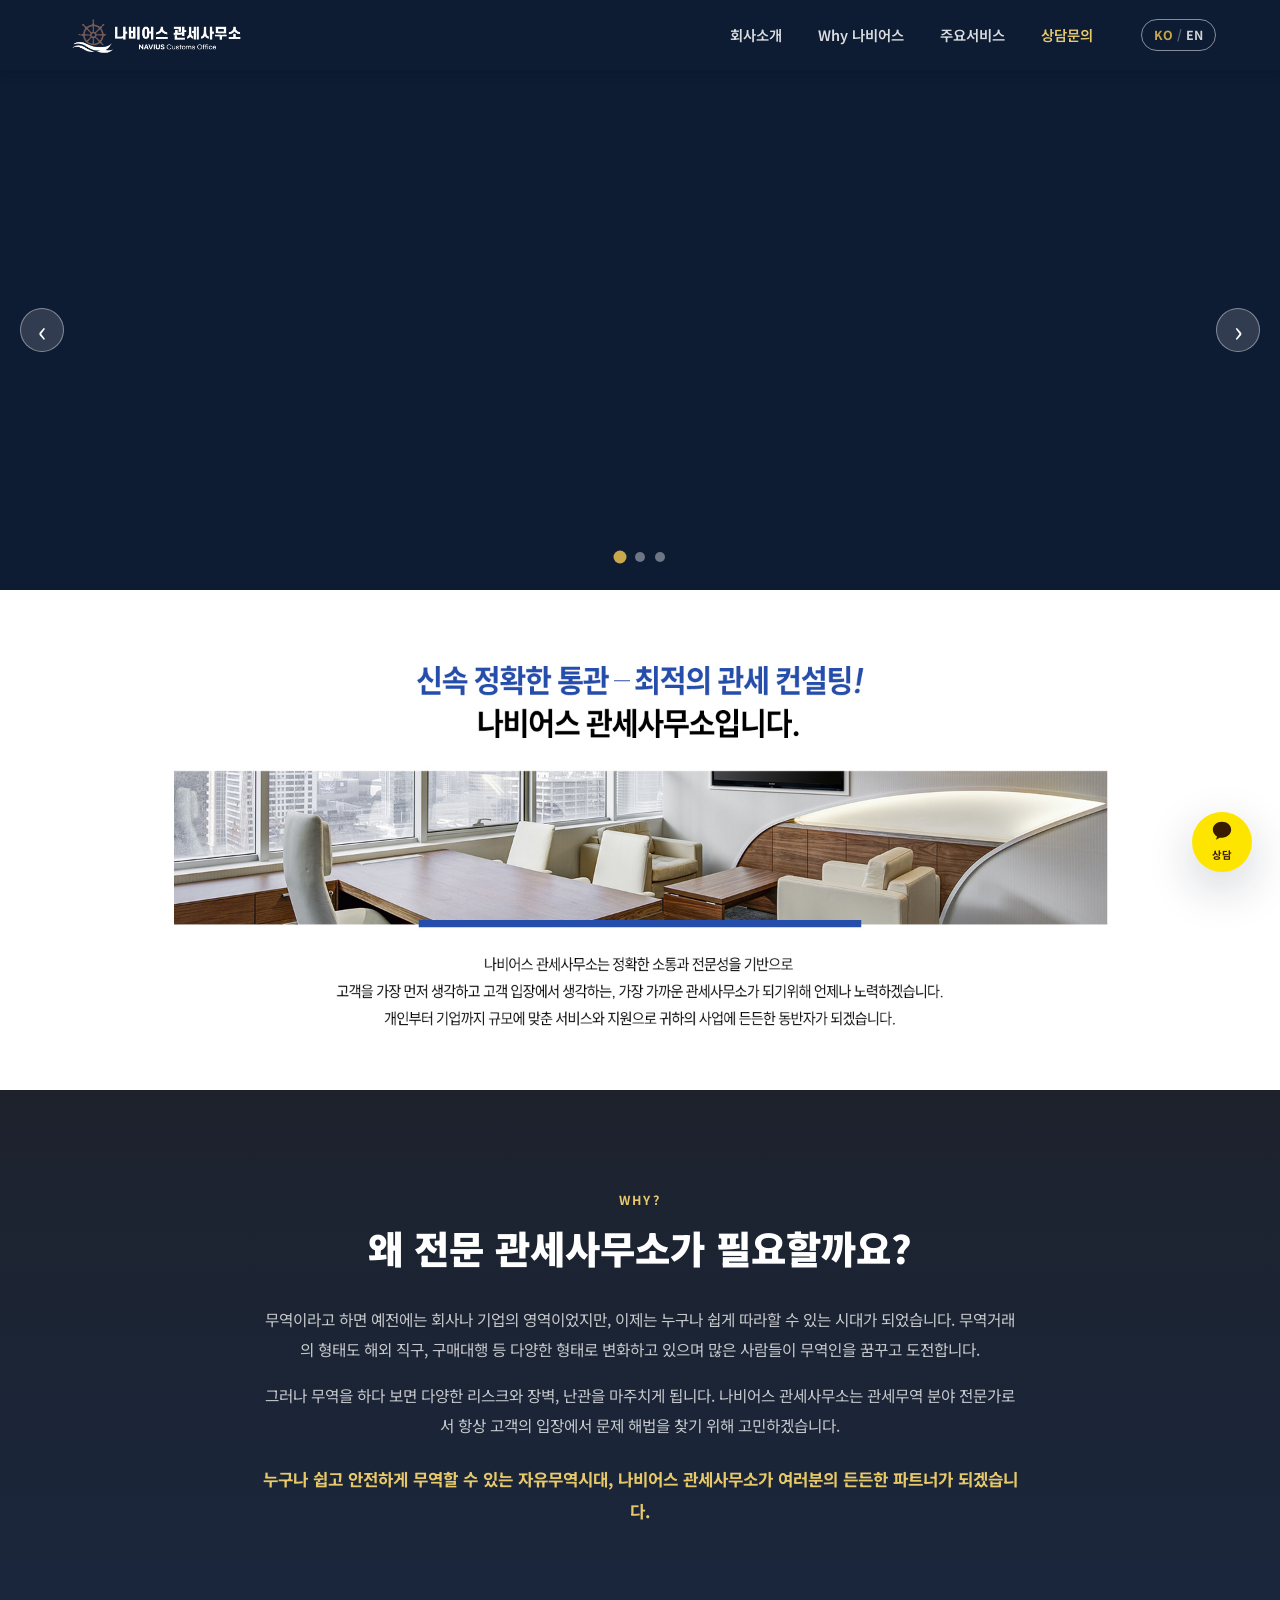
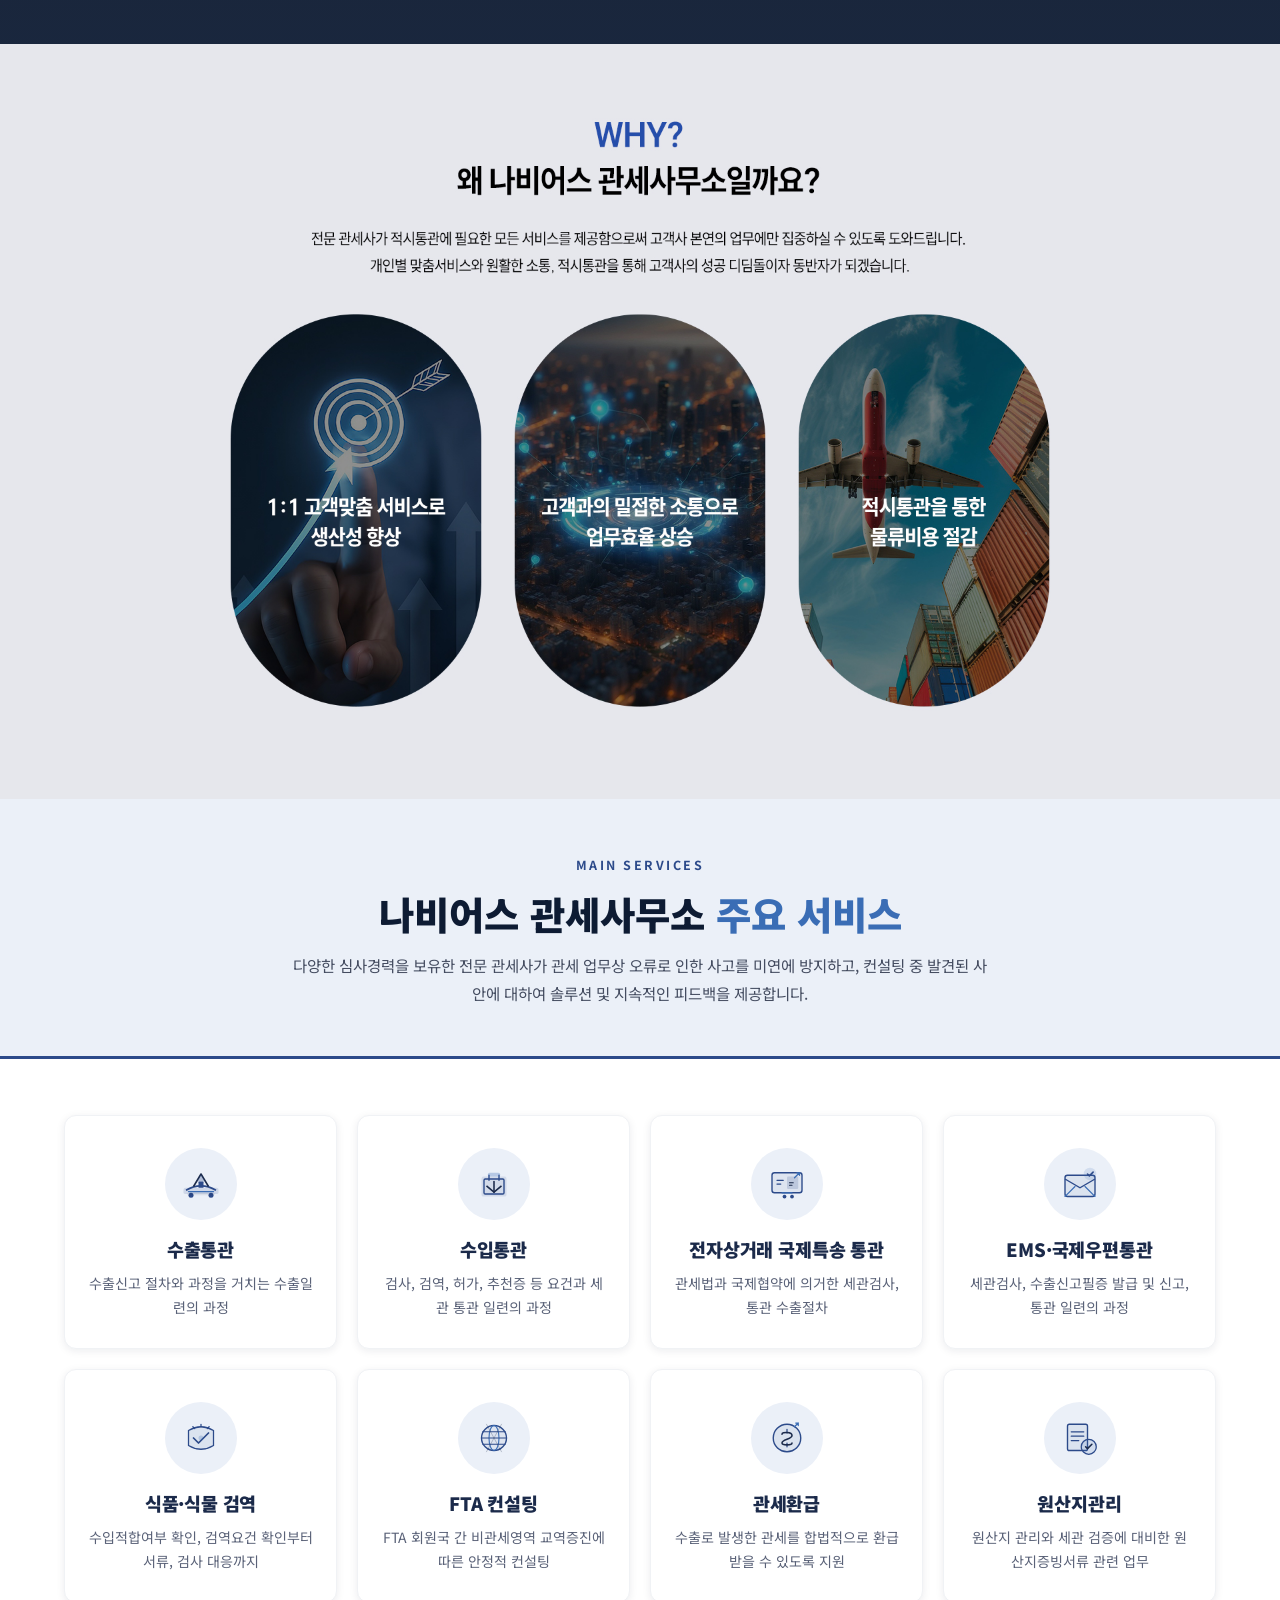
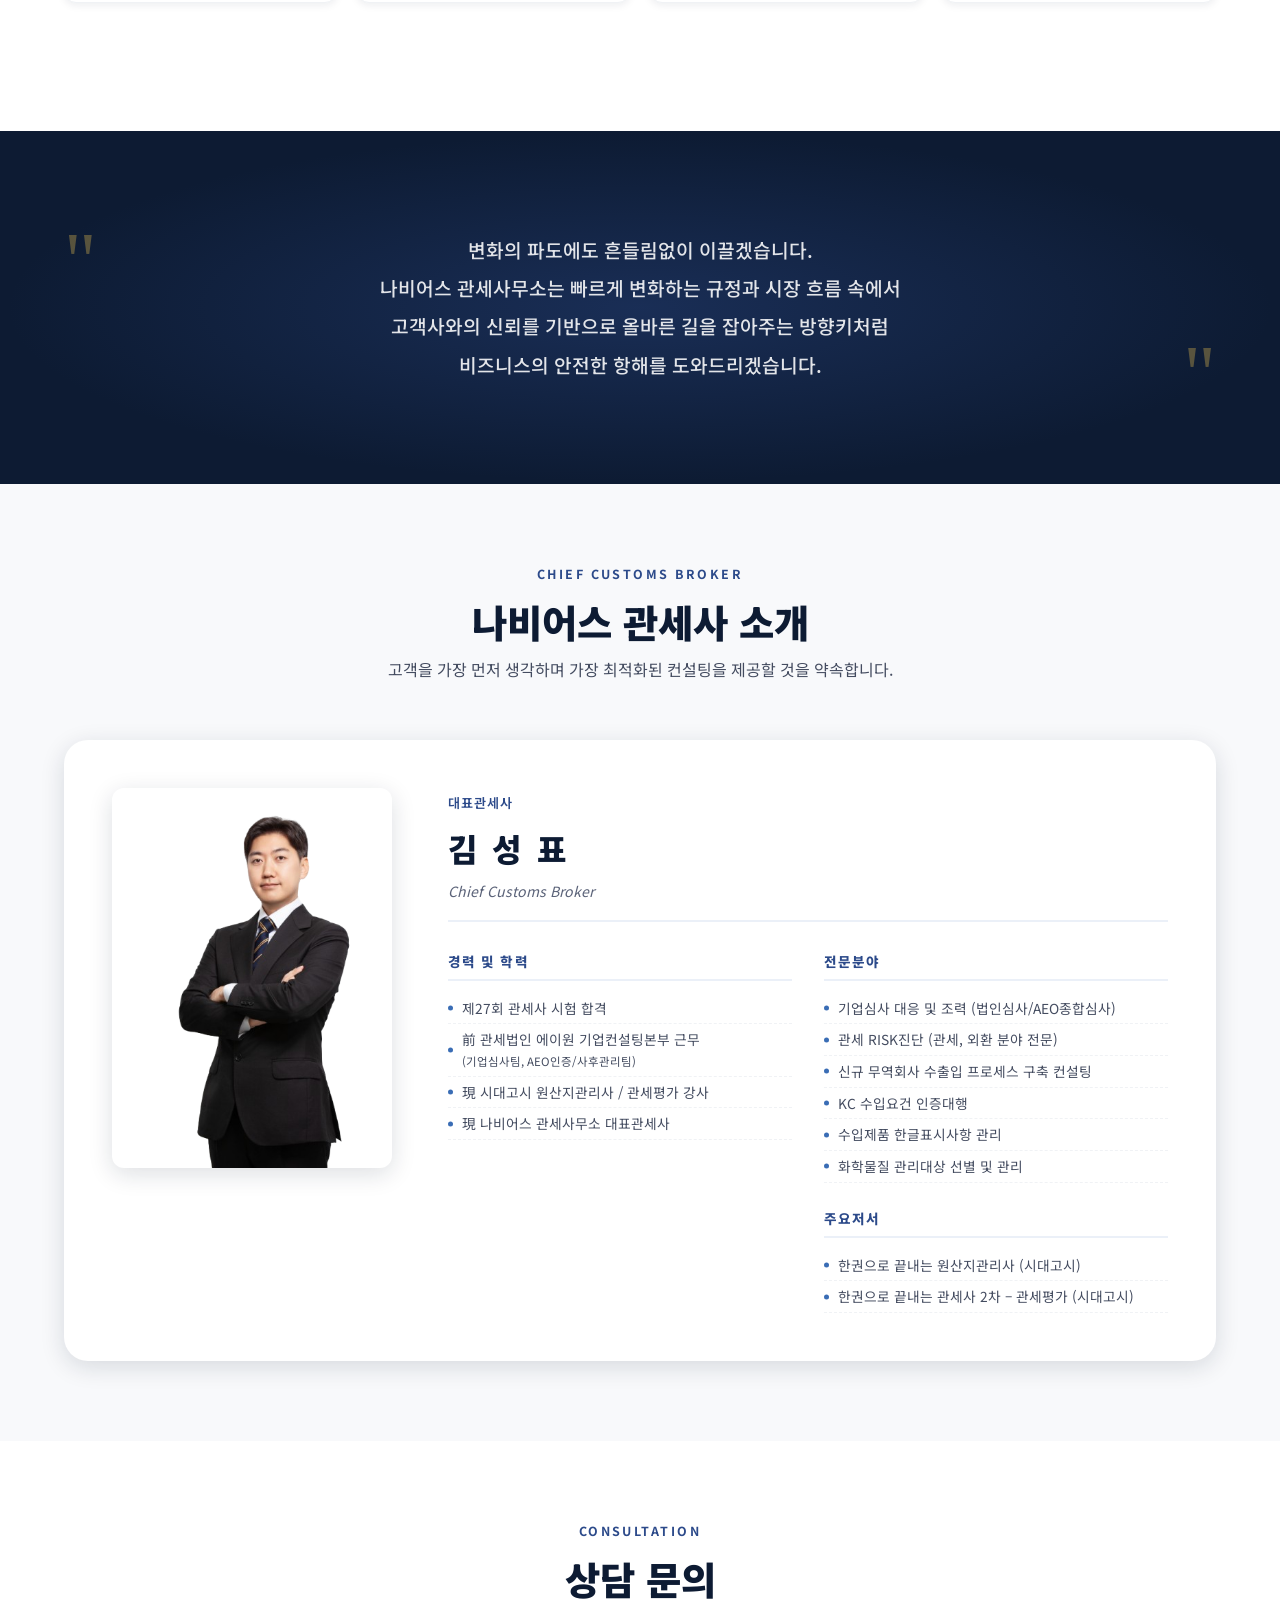
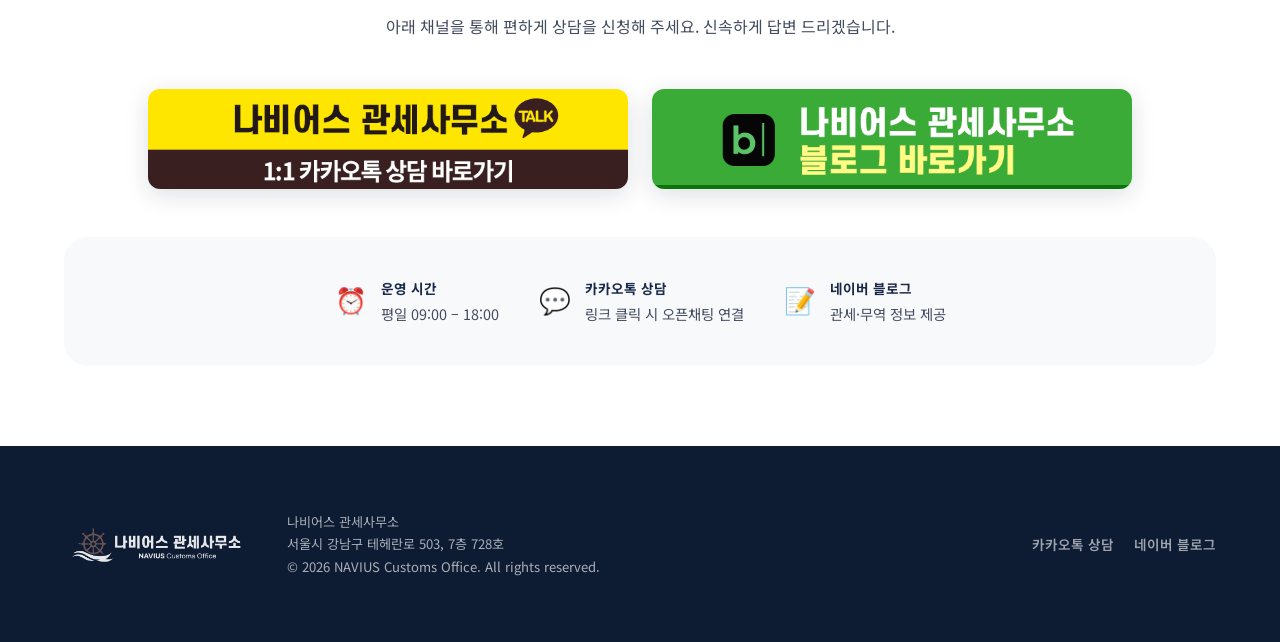
<file: index.html>
<!DOCTYPE html>
<html lang="ko">
<head>
  <!-- 사이트 설명 -->
  <meta name="description" content="나비어스 관세사무소 - 수출입통관, 관세환급, FTA 컨설팅, 원산지관리 전문">

  <!-- Open Graph -->
  <meta property="og:title" content="나비어스 관세사무소">
  <meta property="og:description" content="수출입통관, 관세환급, FTA 컨설팅 전문 관세사무소">
  <meta property="og:url" content="https://navius.co.kr">
  
  <meta charset="UTF-8" />
  <meta name="viewport" content="width=device-width, initial-scale=1.0" />
  <title>나비어스 관세사무소 | NAVIUS Customs Office</title>
  <link rel="icon" href="image/favicon.ico" type="image/x-icon">
  <link rel="stylesheet" href="style.css" />
  <meta charset="UTF-8" />
  <meta name="viewport" content="width=device-width, initial-scale=1.0" />
  <title>나비어스 관세사무소 | NAVIUS Customs Office</title>
  <link rel="stylesheet" href="style.css" />
  <link rel="preconnect" href="https://fonts.googleapis.com">
  <link href="https://fonts.googleapis.com/css2?family=Noto+Sans+KR:wght@300;400;500;700;900&display=swap" rel="stylesheet">
</head>
<body>

<!-- ===== HEADER ===== -->
<header id="site-header">
  <div class="header-inner">
    <a href="index.html" class="logo-link">
      <img src="image/나비어스_CI__사명_배경제거.png"    alt="나비어스 관세사무소" class="logo-img logo-dark" />
      <img src="image/나비어스_CI__사명_배경제거_흰색.png" alt="나비어스 관세사무소" class="logo-img logo-light" />
    </a>
    <nav class="main-nav">
      <a href="#about"    data-ko="회사소개"    data-en="About">회사소개</a>
      <a href="#why"      data-ko="Why 나비어스" data-en="Why Navius">Why 나비어스</a>
      <a href="#services" data-ko="주요서비스"   data-en="Services">주요서비스</a>
      <a href="#contact"  data-ko="상담문의"    data-en="Contact">상담문의</a>
    </nav>
    <div class="header-actions">
      <button class="lang-toggle" id="lang-toggle">
        <span class="lang-ko active">KO</span>
        <span class="lang-sep">/</span>
        <span class="lang-en">EN</span>
      </button>
      <button class="hamburger" id="hamburger" aria-label="메뉴">
        <span></span><span></span><span></span>
      </button>
    </div>
  </div>
</header>

<!-- ===== HERO — 이미지만 풀스크린, 텍스트/오버레이 없음 ===== -->
<section class="hero" id="hero">
  <!-- 이미지 자체에 텍스트 포함 → <img> 태그로 그대로 표시 -->
  <img class="hero-img" src="image/main1.png" alt="나비어스 관세사무소" id="hero-img" />
  <div class="hero-dots">
    <button class="dot active" data-index="0"></button>
    <button class="dot"        data-index="1"></button>
    <button class="dot"        data-index="2"></button>
  </div>
  <button class="hero-arrow prev" aria-label="이전">&#8249;</button>
  <button class="hero-arrow next" aria-label="다음">&#8250;</button>
</section>

<!-- ===== ABOUT — 이미지만 풀 와이드 ===== -->
<section class="about" id="about">
  <img class="about-full-img" src="image/officeinfo.jpg" alt="나비어스 관세사무소" />
</section>

<!-- ===== WHY DARK ===== -->
<section class="why-dark section" id="why">
  <div class="why-dark-overlay"></div>
  <div class="container why-dark-content">
    <p class="section-eyebrow light" data-ko="WHY?" data-en="WHY?">WHY?</p>
    <h2 class="light" data-ko="왜 전문 관세사무소가 필요할까요?" data-en="Why Do You Need a Professional Customs Office?">왜 전문 관세사무소가 필요할까요?</h2>
    <div class="why-dark-text">
      <p data-ko="무역이라고 하면 예전에는 회사나 기업의 영역이었지만, 이제는 누구나 쉽게 따라할 수 있는 시대가 되었습니다.<br>
         무역거래의 형태도 해외 직구, 구매대행 등 다양한 형태로 변화하고 있으며<br>많은 사람들이 무역인을 꿈꾸고 도전합니다."
         data-en="Trade used to be the domain of companies, but now anyone can participate. It has evolved into diverse forms such as direct overseas purchases and purchasing agencies, and many people dream of becoming traders.">
        무역이라고 하면 예전에는 회사나 기업의 영역이었지만, 이제는 누구나 쉽게 따라할 수 있는 시대가 되었습니다. 무역거래의 형태도 해외 직구, 구매대행 등 다양한 형태로 변화하고 있으며 많은 사람들이 무역인을 꿈꾸고 도전합니다.
      </p>
      <p data-ko="그러나 무역을 하다 보면 다양한 리스크와 장벽, 난관을 마주치게 됩니다.<br>나비어스 관세사무소는 관세무역 분야 전문가로서 항상 고객의 입장에서 문제 해법을 찾기 위해 고민하겠습니다."
         data-en="However, trading brings various risks and challenges. As experts in customs and trade, NAVIUS will always think from the client's perspective to find solutions.">
        그러나 무역을 하다 보면 다양한 리스크와 장벽, 난관을 마주치게 됩니다. 나비어스 관세사무소는 관세무역 분야 전문가로서 항상 고객의 입장에서 문제 해법을 찾기 위해 고민하겠습니다.
      </p>
      <p class="highlight"
         data-ko="누구나 쉽고 안전하게 무역할 수 있는 자유무역시대,<br>나비어스 관세사무소가 여러분의 든든한 파트너가 되겠습니다."
         data-en="In this era of free trade, NAVIUS Customs Office will be your reliable partner.">
        누구나 쉽고 안전하게 무역할 수 있는 자유무역시대, 나비어스 관세사무소가 여러분의 든든한 파트너가 되겠습니다.
      </p>
    </div>
  </div>
</section>

<!-- ===== WHY LIGHT — why2.jpg 이미지만 풀와이드 ===== -->
<section class="why-light-img">
  <img src="image/why2.jpg" alt="나비어스 관세사무소" class="why-full-img" />
</section>


<!-- ===== SERVICES ===== -->
<section class="services section" id="services">
  <!-- 배경이미지 제거 — 배경색만, 텍스트 유지 -->
  <div class="services-header-text">
    <div class="container">
      <p class="section-eyebrow">MAIN SERVICES</p>
      <h2 data-ko="나비어스 관세사무소 <em>주요 서비스</em>" data-en="NAVIUS Customs Office <em>Key Services</em>">나비어스 관세사무소 <em>주요 서비스</em></h2>
      <p class="svc-desc"
         data-ko="다양한 심사경력을 보유한 전문 관세사가 관세 업무상 오류로 인한 사고를 미연에 방지하고, 컨설팅 중 발견된 사안에 대하여 솔루션 및 지속적인 피드백을 제공합니다."
         data-en="Our expert customs brokers with diverse audit experience prevent errors in advance and provide solutions and ongoing feedback for any issues discovered during consulting.">
        다양한 심사경력을 보유한 전문 관세사가 관세 업무상 오류로 인한 사고를 미연에 방지하고, 컨설팅 중 발견된 사안에 대하여 솔루션 및 지속적인 피드백을 제공합니다.
      </p>
    </div>
  </div>
  <div class="container services-grid-wrap">
    <div class="services-grid">
      <div class="service-card">
        <div class="svc-icon-wrap"><svg class="svc-svg" viewBox="0 0 64 64" fill="none" xmlns="http://www.w3.org/2000/svg">
        <rect x="4" y="38" width="56" height="10" rx="3" fill="#2C4A8A" opacity=".15"/>
        <path d="M8 42 Q32 28 56 42" stroke="#2C4A8A" stroke-width="2.5" fill="none"/>
        <path d="M20 36 L32 16 L44 36" stroke="#1B2A4A" stroke-width="2.5" fill="none" stroke-linejoin="round"/>
        <path d="M26 28 L32 16 L38 28" fill="#2C4A8A" opacity=".3"/>
        <rect x="28" y="28" width="8" height="10" rx="1" fill="#2C4A8A"/>
        <path d="M12 44 L52 44" stroke="#3A6DB5" stroke-width="2" stroke-linecap="round"/>
        <circle cx="16" cy="50" r="4" fill="#2C4A8A"/>
        <circle cx="48" cy="50" r="4" fill="#2C4A8A"/>
        <rect x="10" y="46" width="44" height="4" rx="2" fill="#1B2A4A" opacity=".08"/>
      </svg></div>
        <h3 data-ko="수출통관" data-en="Export Clearance">수출통관</h3>
        <p data-ko="수출신고 절차와 과정을 거치는 수출일련의 과정" data-en="Complete export process including declaration procedures and steps.">수출신고 절차와 과정을 거치는 수출일련의 과정</p>
      </div>
      <div class="service-card">
        <div class="svc-icon-wrap"><svg class="svc-svg" viewBox="0 0 64 64" fill="none" xmlns="http://www.w3.org/2000/svg">
        <rect x="12" y="20" width="40" height="32" rx="3" fill="#2C4A8A" opacity=".12"/>
        <rect x="16" y="24" width="32" height="24" rx="2" stroke="#2C4A8A" stroke-width="2.2" fill="none"/>
        <path d="M24 18 L24 26 M40 18 L40 26" stroke="#2C4A8A" stroke-width="2.2" stroke-linecap="round"/>
        <path d="M20 35 L32 45 L44 35" stroke="#1B2A4A" stroke-width="2.5" stroke-linejoin="round" fill="none"/>
        <path d="M32 28 L32 45" stroke="#1B2A4A" stroke-width="2.5" stroke-linecap="round"/>
        <rect x="22" y="14" width="20" height="6" rx="3" fill="#3A6DB5" opacity=".3"/>
      </svg></div>
        <h3 data-ko="수입통관" data-en="Import Clearance">수입통관</h3>
        <p data-ko="검사, 검역, 허가, 추천증 등 요건과 세관 통관 일련의 과정" data-en="Full import process including inspection, quarantine, licensing, and customs clearance.">검사, 검역, 허가, 추천증 등 요건과 세관 통관 일련의 과정</p>
      </div>
      <div class="service-card">
        <div class="svc-icon-wrap"><svg class="svc-svg" viewBox="0 0 64 64" fill="none" xmlns="http://www.w3.org/2000/svg">
        <rect x="8" y="14" width="48" height="32" rx="4" stroke="#2C4A8A" stroke-width="2.2" fill="#2C4A8A" fill-opacity=".07"/>
        <path d="M16 26 L26 26 M16 32 L22 32" stroke="#2C4A8A" stroke-width="2" stroke-linecap="round"/>
        <rect x="32" y="20" width="18" height="20" rx="2" fill="#2C4A8A" opacity=".18"/>
        <path d="M36 30 L42 30 M36 34 L40 34" stroke="#1B2A4A" stroke-width="1.8" stroke-linecap="round"/>
        <path d="M24 46 L40 46" stroke="#3A6DB5" stroke-width="2" stroke-linecap="round"/>
        <circle cx="28" cy="52" r="3" fill="#2C4A8A"/>
        <circle cx="40" cy="52" r="3" fill="#2C4A8A"/>
        <path d="M44 22 L52 14 M48 14 L52 14 L52 18" stroke="#3A6DB5" stroke-width="2" stroke-linecap="round" stroke-linejoin="round"/>
      </svg></div>
        <h3 data-ko="전자상거래 국제특송 통관" data-en="E-Commerce Express Clearance">전자상거래 국제특송 통관</h3>
        <p data-ko="관세법과 국제협약에 의거한 세관검사, 통관 수출절차" data-en="Customs inspection and export procedures per customs law and international agreements.">관세법과 국제협약에 의거한 세관검사, 통관 수출절차</p>
      </div>
      <div class="service-card">
        <div class="svc-icon-wrap"><svg class="svc-svg" viewBox="0 0 64 64" fill="none" xmlns="http://www.w3.org/2000/svg">
        <rect x="8" y="18" width="48" height="34" rx="4" fill="#2C4A8A" fill-opacity=".08" stroke="#2C4A8A" stroke-width="2.2"/>
        <path d="M8 24 L32 38 L56 24" stroke="#2C4A8A" stroke-width="2.2" fill="none"/>
        <path d="M8 52 L24 36 M56 52 L40 36" stroke="#3A6DB5" stroke-width="1.8" stroke-linecap="round"/>
        <circle cx="48" cy="16" r="10" fill="#3A6DB5" opacity=".15"/>
        <path d="M44 16 L47 19 L53 13" stroke="#2C4A8A" stroke-width="2.5" stroke-linecap="round" stroke-linejoin="round"/>
      </svg></div>
        <h3 data-ko="EMS·국제우편통관" data-en="EMS · International Mail">EMS·국제우편통관</h3>
        <p data-ko="세관검사, 수출신고필증 발급 및 신고, 통관 일련의 과정" data-en="Customs inspection, export declaration issuance, and complete clearance process.">세관검사, 수출신고필증 발급 및 신고, 통관 일련의 과정</p>
      </div>
      <div class="service-card">
        <div class="svc-icon-wrap"><svg class="svc-svg" viewBox="0 0 64 64" fill="none" xmlns="http://www.w3.org/2000/svg">
        <path d="M12 20 Q32 8 52 20 L52 44 Q32 56 12 44 Z" fill="#2C4A8A" fill-opacity=".08" stroke="#2C4A8A" stroke-width="2"/>
        <path d="M20 32 L28 40 L44 24" stroke="#2C4A8A" stroke-width="2.8" stroke-linecap="round" stroke-linejoin="round"/>
        <circle cx="32" cy="32" r="4" fill="#3A6DB5" opacity=".25"/>
        <path d="M32 14 L32 10 M22 17 L19 14 M42 17 L45 14" stroke="#2C4A8A" stroke-width="2" stroke-linecap="round"/>
      </svg></div>
        <h3 data-ko="식품·식물 검역" data-en="Food &amp; Plant Quarantine">식품·식물 검역</h3>
        <p data-ko="수입적합여부 확인, 검역요건 확인부터 서류, 검사 대응까지" data-en="Import eligibility, quarantine requirements, documentation and inspection response.">수입적합여부 확인, 검역요건 확인부터 서류, 검사 대응까지</p>
      </div>
      <div class="service-card">
        <div class="svc-icon-wrap"><svg class="svc-svg" viewBox="0 0 64 64" fill="none" xmlns="http://www.w3.org/2000/svg">
        <circle cx="32" cy="32" r="20" stroke="#2C4A8A" stroke-width="2.2" fill="#2C4A8A" fill-opacity=".07"/>
        <ellipse cx="32" cy="32" rx="8" ry="20" stroke="#3A6DB5" stroke-width="1.8" fill="none"/>
        <path d="M12 32 L52 32 M14 22 L50 22 M14 42 L50 42" stroke="#2C4A8A" stroke-width="1.6" stroke-linecap="round"/>
        <path d="M20 10 L44 54 M44 10 L20 54" stroke="#1B2A4A" stroke-width="1.4" stroke-linecap="round" opacity=".3"/>
      </svg></div>
        <h3 data-ko="FTA 컨설팅" data-en="FTA Consulting">FTA 컨설팅</h3>
        <p data-ko="FTA 회원국 간 비관세영역 교역증진에 따른 안정적 컨설팅" data-en="Stable consulting for non-tariff trade promotion between FTA member countries.">FTA 회원국 간 비관세영역 교역증진에 따른 안정적 컨설팅</p>
      </div>
      <div class="service-card">
        <div class="svc-icon-wrap"><svg class="svc-svg" viewBox="0 0 64 64" fill="none" xmlns="http://www.w3.org/2000/svg">
        <circle cx="32" cy="32" r="22" fill="#2C4A8A" fill-opacity=".08" stroke="#2C4A8A" stroke-width="2.2"/>
        <path d="M32 18 L32 24 M32 40 L32 46" stroke="#2C4A8A" stroke-width="2" stroke-linecap="round"/>
        <path d="M24 26 C24 22 40 22 40 28 C40 34 24 34 24 40 C24 44 40 44 40 40" stroke="#1B2A4A" stroke-width="2.5" stroke-linecap="round" fill="none"/>
        <path d="M44 14 L50 8 M46 8 L50 8 L50 12" stroke="#3A6DB5" stroke-width="2" stroke-linecap="round" stroke-linejoin="round"/>
      </svg></div>
        <h3 data-ko="관세환급" data-en="Customs Refund">관세환급</h3>
        <p data-ko="수출로 발생한 관세를 합법적으로 환급받을 수 있도록 지원" data-en="Support for legally reclaiming customs duties generated from exports.">수출로 발생한 관세를 합법적으로 환급받을 수 있도록 지원</p>
      </div>
      <div class="service-card">
        <div class="svc-icon-wrap"><svg class="svc-svg" viewBox="0 0 64 64" fill="none" xmlns="http://www.w3.org/2000/svg">
        <rect x="12" y="10" width="32" height="42" rx="3" fill="#2C4A8A" fill-opacity=".08" stroke="#2C4A8A" stroke-width="2.2"/>
        <path d="M18 22 L38 22 M18 29 L38 29 M18 36 L30 36" stroke="#2C4A8A" stroke-width="2" stroke-linecap="round"/>
        <circle cx="46" cy="46" r="12" fill="#3A6DB5" fill-opacity=".15" stroke="#2C4A8A" stroke-width="2"/>
        <path d="M41 46 L44 49 L51 42" stroke="#1B2A4A" stroke-width="2.5" stroke-linecap="round" stroke-linejoin="round"/>
      </svg></div>
        <h3 data-ko="원산지관리" data-en="Country of Origin">원산지관리</h3>
        <p data-ko="원산지 관리와 세관 검증에 대비한 원산지증빙서류 관련 업무" data-en="Country of origin management and documentation for customs verification.">원산지 관리와 세관 검증에 대비한 원산지증빙서류 관련 업무</p>
      </div>
    </div>
    <!-- servicecategory2.jpg — 추후 다른 이미지로 교체 예정, 현재 미사용 -->
  </div>
</section>

<!-- ===== BRAND MESSAGE ===== -->
<section class="brand-msg">
  <div class="brand-msg-inner">
    <div class="brand-msg-overlay"></div>
    <div class="container brand-msg-content">
      <blockquote>
        <span class="quote-mark left">"</span>
        <p data-ko="변화의 파도에도 흔들림없이 이끌겠습니다.<br>나비어스 관세사무소는 빠르게 변화하는 규정과 시장 흐름 속에서<br>고객사와의 신뢰를 기반으로 올바른 길을 잡아주는 방향키처럼<br>비즈니스의 안전한 항해를 도와드리겠습니다."
           data-en="We will lead steadily through the waves of change.<br>In the rapidly evolving regulatory and market environment,<br>NAVIUS Customs Office will serve as your compass,<br>guiding safe navigation through the complexities of business.">
          변화의 파도에도 흔들림없이 이끌겠습니다.<br>나비어스 관세사무소는 빠르게 변화하는 규정과 시장 흐름 속에서<br>고객사와의 신뢰를 기반으로 올바른 길을 잡아주는 방향키처럼<br>비즈니스의 안전한 항해를 도와드리겠습니다.
        </p>
        <span class="quote-mark right">"</span>
      </blockquote>
    </div>
  </div>
</section>

<!-- ===== BROKER ===== -->
<section class="broker section" id="broker">
  <div class="container">
    <p class="section-eyebrow" data-ko="CHIEF CUSTOMS BROKER" data-en="CHIEF CUSTOMS BROKER">CHIEF CUSTOMS BROKER</p>
    <h2 data-ko="대표 관세사 소개" data-en="Our Chief Customs Broker">나비어스 관세사 소개</h2>
    <p class="section-desc" data-ko="고객을 가장 먼저 생각하며 가장 최적화된 컨설팅을 제공할 것을 약속합니다."
       data-en="We promise to put our clients first and deliver the most optimized consulting.">
      고객을 가장 먼저 생각하며 가장 최적화된 컨설팅을 제공할 것을 약속합니다.
    </p>
    <div class="broker-grid">
      <div class="broker-photo">
        <img src="image/프로필사진_정장_배경제거.png" alt="대표관세사 김성표" />
      </div>
      <div class="broker-info">
        <div class="broker-title-block">
          <span class="broker-role" data-ko="대표관세사" data-en="Chief Customs Broker">대표관세사</span>
          <h3 class="broker-name" data-ko="김 성 표" data-en="Kim Sung-pyo">김 성 표</h3>
          <p class="broker-subtitle">Chief Customs Broker</p>
          <hr />
        </div>
        <div class="broker-columns">
          <div class="broker-career">
            <h4 data-ko="경력 및 학력" data-en="Career &amp; Education">경력 및 학력</h4>
            <ul>
              <li data-ko="제27회 관세사 시험 합격" data-en="Passed 27th Customs Broker Exam">제27회 관세사 시험 합격</li>
              <li data-ko="前 관세법인 에이원 기업컨설팅본부 근무" data-en="Former: A1 Customs Corp., Corporate Consulting Division">前 관세법인 에이원 기업컨설팅본부 근무<br><small>(기업심사팀, AEO인증/사후관리팀)</small></li>
              <li data-ko="現 시대고시 원산지관리사 / 관세평가 강사" data-en="Current: Instructor, Customs Valuation (Sidaegosi)">現 시대고시 원산지관리사 / 관세평가 강사</li>
              <li data-ko="現 나비어스 관세사무소 대표관세사" data-en="Current: Chief Broker, NAVIUS Customs Office">現 나비어스 관세사무소 대표관세사</li>
            </ul>
          </div>
          <div class="broker-specialty">
            <h4 data-ko="전문분야" data-en="Specializations">전문분야</h4>
            <ul>
              <li data-ko="기업심사 대응 및 조력 (법인심사/AEO종합심사)" data-en="Corporate Audit Response (AEO Comprehensive Audit)">기업심사 대응 및 조력 (법인심사/AEO종합심사)</li>
              <li data-ko="관세 RISK진단 (관세, 외환 분야 전문)" data-en="Customs Risk Assessment (Customs &amp; Foreign Exchange)">관세 RISK진단 (관세, 외환 분야 전문)</li>
              <li data-ko="신규 무역회사 수출입 프로세스 구축 컨설팅" data-en="Import/Export Process Setup Consulting">신규 무역회사 수출입 프로세스 구축 컨설팅</li>
              <li data-ko="KC 수입요건 인증대행" data-en="KC Certification Agency Services">KC 수입요건 인증대행</li>
              <li data-ko="식품수입, 식물검역 대행" data-en="Food import and Quarantine">수입제품 한글표시사항 관리</li>
              <li data-ko="화학물질 관리" data-en="Chemical Substance Classification and Management">화학물질 관리대상 선별 및 관리</li>
            </ul>
            <h4 class="mt" data-ko="주요저서" data-en="Publications">주요저서</h4>
            <ul>
              <li data-ko="한권으로 끝내는 원산지관리사 (시대고시)" data-en="Origin Manager All-in-One (Sidaegosi)">한권으로 끝내는 원산지관리사 (시대고시)</li>
              <li data-ko="한권으로 끝내는 관세사 2차 – 관세평가 (시대고시)" data-en="Customs Broker Part 2 – Customs Valuation (Sidaegosi)">한권으로 끝내는 관세사 2차 – 관세평가 (시대고시)</li>
            </ul>
          </div>
        </div>
      </div>
    </div>
  </div>
</section>

<!-- ===== CONTACT ===== -->
<section class="contact section" id="contact">
  <div class="container">
    <p class="section-eyebrow" data-ko="CONSULTATION" data-en="CONSULTATION">CONSULTATION</p>
    <h2 data-ko="상담 문의" data-en="Contact us">상담 문의</h2>
    <p class="section-desc"
       data-ko="아래 채널을 통해 편하게 상담을 신청해 주세요. 신속하게 답변 드리겠습니다."
       data-en="Please reach out through any channel below. We will respond promptly.">
      아래 채널을 통해 편하게 상담을 신청해 주세요. 신속하게 답변 드리겠습니다.
    </p>
    <div class="contact-channels">
      <a href="https://open.kakao.com/o/sPX7SnJh" target="_blank" class="contact-card kakao">
        <img src="image/카톡상담_배너_이미지_나비어스.png" alt="카카오톡 1:1 상담 바로가기" />
      </a>
      <a href="https://blog.naver.com/ines66" target="_blank" class="contact-card naver">
        <img src="image/네이버블로그_배너_이미지_나비어스.png" alt="네이버 블로그 바로가기" />
      </a>
    </div>
    <div class="contact-info-row">
      <div class="contact-info-item">
        <span class="ci-icon">⏰</span>
        <div>
          <strong data-ko="운영 시간" data-en="Business Hours">운영 시간</strong>
          <p data-ko="평일 09:00 – 18:00" data-en="Weekdays 09:00 – 18:00">평일 09:00 – 18:00</p>
        </div>
      </div>
      <div class="contact-info-item">
        <span class="ci-icon">💬</span>
        <div>
          <strong data-ko="카카오톡 상담" data-en="KakaoTalk">카카오톡 상담</strong>
          <p data-ko="링크 클릭 시 오픈채팅 연결" data-en="Click banner to open KakaoTalk chat">링크 클릭 시 오픈채팅 연결</p>
        </div>
      </div>
      <div class="contact-info-item">
        <span class="ci-icon">📝</span>
        <div>
          <strong data-ko="네이버 블로그" data-en="Naver Blog">네이버 블로그</strong>
          <p data-ko="관세·무역 정보 제공" data-en="Customs &amp; trade information">관세·무역 정보 제공</p>
        </div>
      </div>
    </div>
  </div>
</section>

<!-- ===== FOOTER ===== -->
<footer id="site-footer">
  <div class="container footer-inner">
    <div class="footer-logo">
      <img src="image/나비어스_CI__사명_배경제거_흰색.png" alt="나비어스 관세사무소" />
    </div>
    <div class="footer-info">
      <p data-ko="나비어스 관세사무소" data-en="NAVIUS Customs Office">나비어스 관세사무소</p>
      <p data-ko="서울시 강남구 테헤란로 503, 7층 728호" data-en="503 Teheran-ro, Gangnam-gu, Seoul, 7F #728">서울시 강남구 테헤란로 503, 7층 728호</p>
      <p>© <span id="copyright-year">2024</span> NAVIUS Customs Office. All rights reserved.</p>
    </div>
    <div class="footer-links">
      <a href="https://open.kakao.com/o/sPX7SnJh" target="_blank" data-ko="카카오톡 상담" data-en="KakaoTalk">카카오톡 상담</a>
      <a href="https://blog.naver.com/ines66" target="_blank" data-ko="네이버 블로그" data-en="Naver Blog">네이버 블로그</a>
    </div>
  </div>
</footer>

<!-- Floating CTA -->
<div class="floating-cta">
  <a href="https://open.kakao.com/o/sPX7SnJh" target="_blank" class="floating-btn" title="카카오톡 상담">
    <svg viewBox="0 0 24 24" fill="currentColor"><path d="M12 2C6.48 2 2 5.86 2 10.64c0 3.06 1.82 5.74 4.56 7.38L5.5 21.5l3.88-2.2A11.2 11.2 0 0012 19.27c5.52 0 10-3.86 10-8.63C22 5.86 17.52 2 12 2z"/></svg>
    <span data-ko="상담" data-en="Chat">상담</span>
  </a>
</div>

<script src="script.js"></script>
</body>
</html>
</file>
<file: style.css>
/* =============================================
   NAVIUS CUSTOMS OFFICE — style.css  v2
   Brand: Navy (#1B2A4A), Gold (#C9A84C)
   ============================================= */

:root {
  --navy-deep:    #0D1B33;
  --navy-primary: #1B2A4A;
  --navy-mid:     #2C4A8A;
  --navy-light:   #3A6DB5;
  --navy-pale:    #EBF0F8;
  --gold:         #C9A84C;
  --gold-light:   #E8C96A;
  --white:        #FFFFFF;
  --gray-50:      #F8F9FB;
  --gray-100:     #F0F2F5;
  --gray-300:     #C8CDD8;
  --gray-600:     #5A6278;
  --gray-800:     #2D3244;
  --text-main:    #1A1F2E;
  --text-body:    #444C60;
  --radius-sm:    6px;
  --radius-md:    12px;
  --radius-lg:    24px;
  --shadow-sm:    0 2px 8px rgba(13,27,51,0.08);
  --shadow-md:    0 6px 24px rgba(13,27,51,0.14);
  --shadow-lg:    0 16px 48px rgba(13,27,51,0.20);
  --transition:   0.3s cubic-bezier(0.4,0,0.2,1);
  --max-w:        1200px;
}

/* ===== RESET ===== */
*, *::before, *::after { box-sizing: border-box; margin: 0; padding: 0; }
html { scroll-behavior: smooth; font-size: 16px; }
body {
  font-family: 'Noto Sans KR', sans-serif;
  color: var(--text-main);
  background: var(--white);
  line-height: 1.7;
  overflow-x: hidden;
}
img { max-width: 100%; display: block; }
a { text-decoration: none; color: inherit; }
ul { list-style: none; }
button { cursor: pointer; background: none; border: none; font-family: inherit; }

.container { max-width: var(--max-w); margin: 0 auto; padding: 0 24px; }
.section { padding: 80px 0; }

/* ===== TYPOGRAPHY ===== */
.section-eyebrow {
  font-size: 0.78rem;
  font-weight: 700;
  letter-spacing: 0.2em;
  text-transform: uppercase;
  color: var(--navy-mid);
  margin-bottom: 12px;
  display: block;
}
.section-eyebrow.light { color: var(--gold-light); }
h2 {
  font-size: clamp(1.6rem, 3vw, 2.4rem);
  font-weight: 900;
  color: var(--navy-deep);
  line-height: 1.3;
  margin-bottom: 16px;
}
h2 em { color: var(--navy-light); font-style: normal; }
h2.light { color: var(--white); }
h2.light em { color: var(--gold-light); font-style: normal; }
.section-desc {
  font-size: 1rem;
  color: var(--text-body);
  max-width: 700px;
  margin: 0 auto 48px;
  text-align: center;
  line-height: 1.8;
}

/* ===== BUTTONS ===== */
.btn {
  display: inline-block;
  padding: 14px 32px;
  border-radius: var(--radius-sm);
  font-size: 0.95rem;
  font-weight: 700;
  transition: var(--transition);
  letter-spacing: 0.04em;
}
.btn-primary { background: var(--gold); color: var(--navy-deep); }
.btn-primary:hover { background: var(--gold-light); transform: translateY(-2px); box-shadow: var(--shadow-md); }
.btn-outline { border: 2px solid rgba(255,255,255,0.8); color: var(--white); }
.btn-outline:hover { background: rgba(255,255,255,0.15); transform: translateY(-2px); }

/* ===== HEADER ===== */
#site-header {
  position: fixed;
  top: 0; left: 0; right: 0;
  z-index: 1000;
  background: var(--navy-deep);           /* 항상 네이비 */
  box-shadow: 0 2px 12px rgba(0,0,0,0.18);
  transition: box-shadow var(--transition);
}
#site-header.scrolled {
  box-shadow: var(--shadow-lg);           /* 스크롤 시 그림자 강조 */
}
.header-inner {
  max-width: var(--max-w);
  margin: 0 auto;
  padding: 0 24px;
  height: 70px;
  display: flex;
  align-items: center;
  gap: 32px;
}
.logo-link { flex-shrink: 0; }
.logo-img { height: 100px; width: auto; }
/* 검은 배경 이미지 → mix-blend-mode: screen으로 검은색 투명 처리 */
.logo-dark  { display: none !important; }
.logo-light {
  display: block !important;
  mix-blend-mode: screen;   /* 검은 배경을 투명하게 — 흰 글씨만 보임 */
}

.main-nav { display: flex; gap: 4px; margin-left: auto; }
.main-nav a {
  padding: 8px 16px;
  font-size: 0.9rem;
  font-weight: 600;
  color: rgba(255,255,255,0.85);
  border-radius: var(--radius-sm);
  transition: var(--transition);
}
.main-nav a:hover { color: var(--white); background: rgba(255,255,255,0.12); }
.main-nav a.nav-active { color: var(--gold-light); }

.header-actions { display: flex; align-items: center; gap: 12px; flex-shrink: 0; }

/* Language Toggle */
.lang-toggle {
  display: flex;
  align-items: center;
  gap: 4px;
  padding: 6px 12px;
  border: 1.5px solid rgba(255,255,255,0.5);
  border-radius: 20px;
  font-size: 0.78rem;
  font-weight: 700;
  color: rgba(255,255,255,0.8);
  transition: var(--transition);
}
.lang-toggle:hover { border-color: var(--gold); color: var(--gold); }
.lang-sep { opacity: 0.4; }
.lang-ko.active, .lang-en.active { color: var(--gold); }

/* Hamburger */
.hamburger { display: none; flex-direction: column; gap: 5px; padding: 6px; }
.hamburger span {
  width: 24px; height: 2px;
  background: var(--white);
  border-radius: 2px;
  transition: var(--transition);
  display: block;
}
.hamburger.open span:nth-child(1) { transform: translateY(7px) rotate(45deg); }
.hamburger.open span:nth-child(2) { opacity: 0; }
.hamburger.open span:nth-child(3) { transform: translateY(-7px) rotate(-45deg); }

/* ===== HERO — 이미지만 풀스크린 ===== */
.hero {
  position: relative;
  width: 100%;
  overflow: hidden;
  background: var(--navy-deep);
  /* 헤더 높이만큼 상단 여백 */
  margin-top: 70px;
}
/* 이미지가 가로 100% 꽉 차고, 세로는 비율 유지 */
.hero-img {
  display: block;
  width: 100%;
  height: auto;
  max-height: 90vh;
  object-fit: cover;
  object-position: center;
  /* 슬라이드 전환 페이드 */
  transition: opacity 0.5s ease;
}
.hero-img.fading {
  opacity: 0;
}




/* Dots */
.hero-dots {
  position: absolute;
  bottom: 28px;
  left: 50%;
  transform: translateX(-50%);
  display: flex;
  gap: 10px;
  z-index: 10;
}
.dot {
  width: 10px; height: 10px;
  border-radius: 50%;
  background: rgba(255,255,255,0.4);
  transition: var(--transition);
}
.dot.active { background: var(--gold); transform: scale(1.3); }

/* Arrows */
.hero-arrow {
  position: absolute;
  top: 50%;
  transform: translateY(-50%);
  z-index: 10;
  width: 44px; height: 44px;
  border-radius: 50%;
  background: rgba(255,255,255,0.15);
  border: 1.5px solid rgba(255,255,255,0.4);
  color: white;
  font-size: 1.8rem;
  line-height: 1;
  display: flex;
  align-items: center;
  justify-content: center;
  transition: var(--transition);
}
.hero-arrow:hover { background: rgba(255,255,255,0.28); }
.hero-arrow.prev { left: 20px; }
.hero-arrow.next { right: 20px; }

/* ===== ABOUT ===== */
/* ===== ABOUT — officeinfo.jpg 풀 와이드 이미지만 ===== */
.about {
  background: var(--white);
  width: 100%;
  line-height: 0; /* 이미지 하단 gap 제거 */
}
.about-full-img {
  display: block;
  width: 100%;
  height: auto;
  object-fit: contain;
  transition: opacity 0.3s ease;
}
.about-full-img.fading { opacity: 0; }

/* ===== WHY DARK ===== */
.why-dark {
  position: relative;
  overflow: hidden;
  padding: 100px 0;
  text-align: center;
}
.why-dark-bg {
  position: absolute;
  inset: 0;
  background-size: cover;
  background-position: center;
}
.why-dark-overlay {
  position: absolute;
  inset: 0;
  background: linear-gradient(180deg, rgba(5,10,22,0.90) 0%, rgba(13,27,51,0.95) 100%);
}
.why-dark-content { position: relative; z-index: 2; }
.why-dark-content h2 { margin-bottom: 32px; }
.why-dark-text p {
  color: rgba(255,255,255,0.75);
  font-size: 0.98rem;
  line-height: 1.9;
  max-width: 760px;
  margin: 0 auto 16px;
}
.why-dark-text p.highlight {
  color: var(--gold-light);
  font-weight: 700;
  font-size: 1.05rem;
  margin-top: 24px;
}

/* ===== WHY LIGHT — why2.jpg 풀와이드 이미지만 ===== */
.why-light-img {
  width: 100%;
  line-height: 0;
}
.why-full-img {
  display: block;
  width: 100%;
  height: auto;
  object-fit: contain;
  transition: opacity 0.3s ease;
}
.why-full-img.fading { opacity: 0; }

/* ===== SERVICES ===== */
.services { padding: 0; }

/* 서비스 헤더: 배경색만, 이미지 없음 — 추후 이미지 교체 가능 */
.services-header-text {
  background: var(--navy-pale);
  padding: 56px 0 48px;
  text-align: center;
  border-bottom: 3px solid var(--navy-mid);
}
.services-header-text h2 {
  margin-bottom: 12px;
}
.svc-desc {
  font-size: 0.97rem;
  color: var(--text-body);
  max-width: 700px;
  margin: 0 auto;
  line-height: 1.85;
}

.services-grid-wrap { padding-top: 56px; padding-bottom: 80px; }
.services-grid {
  display: grid;
  grid-template-columns: repeat(4, 1fr);
  gap: 20px;
  margin-bottom: 48px;
}
.service-card {
  background: var(--white);
  border: 1px solid var(--gray-100);
  border-radius: var(--radius-md);
  padding: 32px 22px 28px;
  text-align: center;
  transition: var(--transition);
  box-shadow: var(--shadow-sm);
}
.service-card:hover {
  transform: translateY(-6px);
  box-shadow: var(--shadow-lg);
  border-color: var(--navy-pale);
  border-top: 3px solid var(--navy-mid);
}
/* SVG 아이콘 래퍼 */
.svc-icon-wrap {
  display: flex;
  align-items: center;
  justify-content: center;
  width: 72px;
  height: 72px;
  margin: 0 auto 18px;
  background: var(--navy-pale);
  border-radius: 50%;
  transition: var(--transition);
}
.service-card:hover .svc-icon-wrap {
  background: var(--navy-mid);
}
.service-card:hover .svc-icon-wrap .svc-svg path,
.service-card:hover .svc-icon-wrap .svc-svg rect,
.service-card:hover .svc-icon-wrap .svc-svg circle,
.service-card:hover .svc-icon-wrap .svc-svg ellipse {
  stroke: #fff;
  fill-opacity: 0.2;
}
.svc-svg {
  width: 40px;
  height: 40px;
  display: block;
}
/* 서비스 제목 — 크고 굵게 */
.service-card h3 {
  font-size: 1.15rem;
  font-weight: 900;
  color: var(--navy-primary);
  margin-bottom: 10px;
  line-height: 1.3;
  letter-spacing: -0.01em;
}
/* 서비스 설명 */
.service-card p {
  font-size: 0.88rem;
  color: var(--gray-600);
  line-height: 1.7;
}

/* .service-full-img — 추후 이미지 교체 시 재활성화 */

/* ===== BRAND MSG ===== */
.brand-msg { padding: 0; }
.brand-msg-inner {
  position: relative;
  background: var(--navy-deep);
  padding: 100px 0;
  overflow: hidden;
}
.brand-msg-overlay {
  position: absolute;
  inset: 0;
  background: radial-gradient(ellipse at center, rgba(44,74,138,0.4) 0%, transparent 70%);
}
.brand-msg-content { position: relative; z-index: 2; text-align: center; }
blockquote { position: relative; padding: 0 60px; }
.quote-mark {
  font-size: 5rem;
  line-height: 1;
  color: var(--gold);
  opacity: 0.4;
  font-family: serif;
  position: absolute;
}
.quote-mark.left { top: -10px; left: 0; }
.quote-mark.right { bottom: -30px; right: 0; }
blockquote p {
  font-size: clamp(1rem, 1.8vw, 1.2rem);
  color: rgba(255,255,255,0.88);
  line-height: 2;
  font-weight: 500;
}

/* ===== BROKER ===== */
.broker { background: var(--gray-50); }
.broker h2 { text-align: center; margin-bottom: 8px; }
.broker .section-eyebrow { text-align: center; }
.broker .section-desc { margin-bottom: 56px; }
.broker-grid {
  display: grid;
  grid-template-columns: 280px 1fr;
  gap: 56px;
  background: var(--white);
  border-radius: var(--radius-lg);
  padding: 48px;
  box-shadow: var(--shadow-md);
  align-items: start;
}
.broker-photo img {
  width: 100%;
  border-radius: var(--radius-md);
  box-shadow: var(--shadow-md);
  max-height: 380px;
  object-fit: cover;
  object-position: top;
}
.broker-role { font-size: 0.82rem; font-weight: 600; color: var(--navy-mid); letter-spacing: 0.08em; text-transform: uppercase; }
.broker-name { font-size: 2rem; font-weight: 900; color: var(--navy-deep); margin: 6px 0 4px; letter-spacing: 0.1em; }
.broker-subtitle { font-size: 0.88rem; color: var(--gray-600); margin-bottom: 16px; font-style: italic; }
.broker-title-block hr { border: none; border-top: 2px solid var(--navy-pale); margin-bottom: 28px; }
.broker-columns { display: grid; grid-template-columns: 1fr 1fr; gap: 32px; }
.broker-career h4, .broker-specialty h4 {
  font-size: 0.85rem;
  font-weight: 800;
  color: var(--navy-mid);
  letter-spacing: 0.08em;
  text-transform: uppercase;
  margin-bottom: 12px;
  padding-bottom: 6px;
  border-bottom: 2px solid var(--navy-pale);
}
.broker-career ul li, .broker-specialty ul li {
  font-size: 0.86rem;
  color: var(--text-body);
  padding: 5px 0 5px 14px;
  border-bottom: 1px dashed var(--gray-100);
  position: relative;
  line-height: 1.5;
}
.broker-career ul li::before, .broker-specialty ul li::before {
  content: '';
  position: absolute;
  left: 0; top: 50%;
  transform: translateY(-50%);
  width: 5px; height: 5px;
  border-radius: 50%;
  background: var(--navy-light);
}
.broker-specialty ul li small { display: block; font-size: 0.78rem; color: var(--gray-600); }
.broker-specialty h4.mt { margin-top: 24px; }

/* ===== CONTACT ===== */
.contact { background: var(--white); text-align: center; }
.contact h2 { margin-bottom: 8px; }
.contact-channels {
  display: flex;
  gap: 24px;
  justify-content: center;
  margin-bottom: 48px;
  flex-wrap: wrap;
}
.contact-card {
  display: block;
  border-radius: var(--radius-md);
  overflow: hidden;
  flex: 1;
  max-width: 480px;
  min-width: 280px;
  box-shadow: var(--shadow-md);
  transition: var(--transition);
}
.contact-card:hover { transform: translateY(-6px); box-shadow: var(--shadow-lg); }
.contact-card img {
  width: 100%;
  height: 100px;
  object-fit: cover;
  object-position: center;
  display: block;
  transition: transform 0.4s ease;
}
.contact-card:hover img { transform: scale(1.03); }

.contact-info-row {
  display: flex;
  gap: 40px;
  justify-content: center;
  flex-wrap: wrap;
  padding: 40px;
  background: var(--gray-50);
  border-radius: var(--radius-lg);
}
.contact-info-item { display: flex; align-items: flex-start; gap: 14px; text-align: left; }
.ci-icon { font-size: 1.6rem; flex-shrink: 0; }
.contact-info-item strong { display: block; font-size: 0.85rem; font-weight: 700; color: var(--navy-primary); margin-bottom: 2px; }
.contact-info-item p { font-size: 0.9rem; color: var(--text-body); }

/* ===== FOOTER ===== */
#site-footer { background: var(--navy-deep); padding: 48px 0; color: rgba(255,255,255,0.65); }
.footer-inner { display: flex; align-items: center; gap: 40px; flex-wrap: wrap; }
.footer-logo img {
  height: 100px;
  opacity: 0.9;
  mix-blend-mode: screen;
}
.footer-info { flex: 1; min-width: 200px; }
.footer-info p { font-size: 0.82rem; line-height: 1.7; }
.footer-links { display: flex; gap: 20px; }
.footer-links a { font-size: 0.85rem; color: rgba(255,255,255,0.6); transition: var(--transition); font-weight: 600; }
.footer-links a:hover { color: var(--gold-light); }

/* ===== FLOATING CTA ===== */
.floating-cta { position: fixed; bottom: 28px; right: 28px; z-index: 999; }
.floating-btn {
  display: flex;
  flex-direction: column;
  align-items: center;
  gap: 4px;
  width: 60px; height: 60px;
  border-radius: 50%;
  background: #FEE500;
  color: #3A1D00;
  font-size: 0.65rem;
  font-weight: 700;
  box-shadow: var(--shadow-lg);
  transition: var(--transition);
  justify-content: center;
}
.floating-btn:hover { transform: scale(1.1) translateY(-3px); }
.floating-btn svg { width: 22px; height: 22px; }

/* ===== MOBILE NAV PANEL ===== */
.mobile-nav-overlay {
  position: fixed; inset: 0;
  background: rgba(0,0,0,0.5);
  z-index: 990; opacity: 0;
  pointer-events: none;
  transition: opacity var(--transition);
}
.mobile-nav-overlay.open { opacity: 1; pointer-events: all; }
.mobile-nav-panel {
  position: fixed;
  top: 0; right: 0; bottom: 0;
  width: 280px;
  background: var(--navy-deep);
  z-index: 995;
  transform: translateX(100%);
  transition: transform var(--transition);
  padding: 80px 32px 40px;
  display: flex;
  flex-direction: column;
  gap: 8px;
}
.mobile-nav-panel.open { transform: translateX(0); }
.mobile-nav-panel a {
  color: rgba(255,255,255,0.85);
  font-size: 1rem;
  font-weight: 600;
  padding: 14px 0;
  border-bottom: 1px solid rgba(255,255,255,0.08);
  transition: color var(--transition);
}
.mobile-nav-panel a:hover { color: var(--gold-light); }
.mobile-lang { margin-top: 32px; display: flex; gap: 12px; }
.mobile-lang button {
  flex: 1;
  padding: 10px;
  border-radius: var(--radius-sm);
  font-size: 0.9rem;
  font-weight: 700;
  color: rgba(255,255,255,0.7);
  border: 1.5px solid rgba(255,255,255,0.2);
  transition: var(--transition);
}
.mobile-lang button.active { background: var(--gold); color: var(--navy-deep); border-color: var(--gold); }

/* ===== SCROLL REVEAL ===== */
.reveal {
  opacity: 0;
  transform: translateY(30px);
  transition: opacity 0.7s ease, transform 0.7s ease;
}
.reveal.visible { opacity: 1; transform: none; }

/* ===== TABLET ===== */
@media (max-width: 900px) {
  .main-nav { display: none; }
  .hamburger { display: flex; }
  .services-grid { grid-template-columns: repeat(2, 1fr); }
  .broker-grid { grid-template-columns: 1fr; gap: 28px; }
  .broker-photo img { max-width: 220px; margin: 0 auto; }
  .broker-columns { grid-template-columns: 1fr; }
  .service-full-img img { height: 220px; }
}

/* ===== MOBILE ===== */
@media (max-width: 600px) {
  .header-inner { padding: 0 16px; }
  .logo-img { height: 86px; }
  .hero { height: 100svh; min-height: 500px; }
  .hero-content h1 { font-size: 1.55rem; }
  .hero-sub { font-size: 0.84rem; }
  .hero-cta { flex-direction: column; gap: 12px; }
  .btn { padding: 13px 24px; font-size: 0.9rem; text-align: center; }
  .hero-arrow { display: none; }
  .section { padding: 56px 0; }
  .services-grid { grid-template-columns: 1fr 1fr; gap: 12px; }
  .service-card { padding: 18px 12px; }
  .service-icon { font-size: 1.6rem; }
  .service-card h3 { font-size: 0.88rem; }
  .service-card p { font-size: 0.74rem; }
  .broker-grid { padding: 24px 16px; }
  .broker-name { font-size: 1.4rem; }
  .contact-channels { flex-direction: column; align-items: stretch; }
  .contact-card { max-width: 100%; min-width: unset; }
  .contact-info-row { flex-direction: column; gap: 20px; padding: 20px; }
  .footer-inner { flex-direction: column; align-items: flex-start; gap: 20px; }
  .floating-cta { bottom: 18px; right: 14px; }
  .floating-btn { width: 52px; height: 52px; }
  blockquote { padding: 0 20px; }
  blockquote p { font-size: 0.92rem; }
  .brand-msg-inner { padding: 60px 0; }
  .why-dark { padding: 60px 0; }
  h2 { font-size: 1.4rem; }
}
</file>
